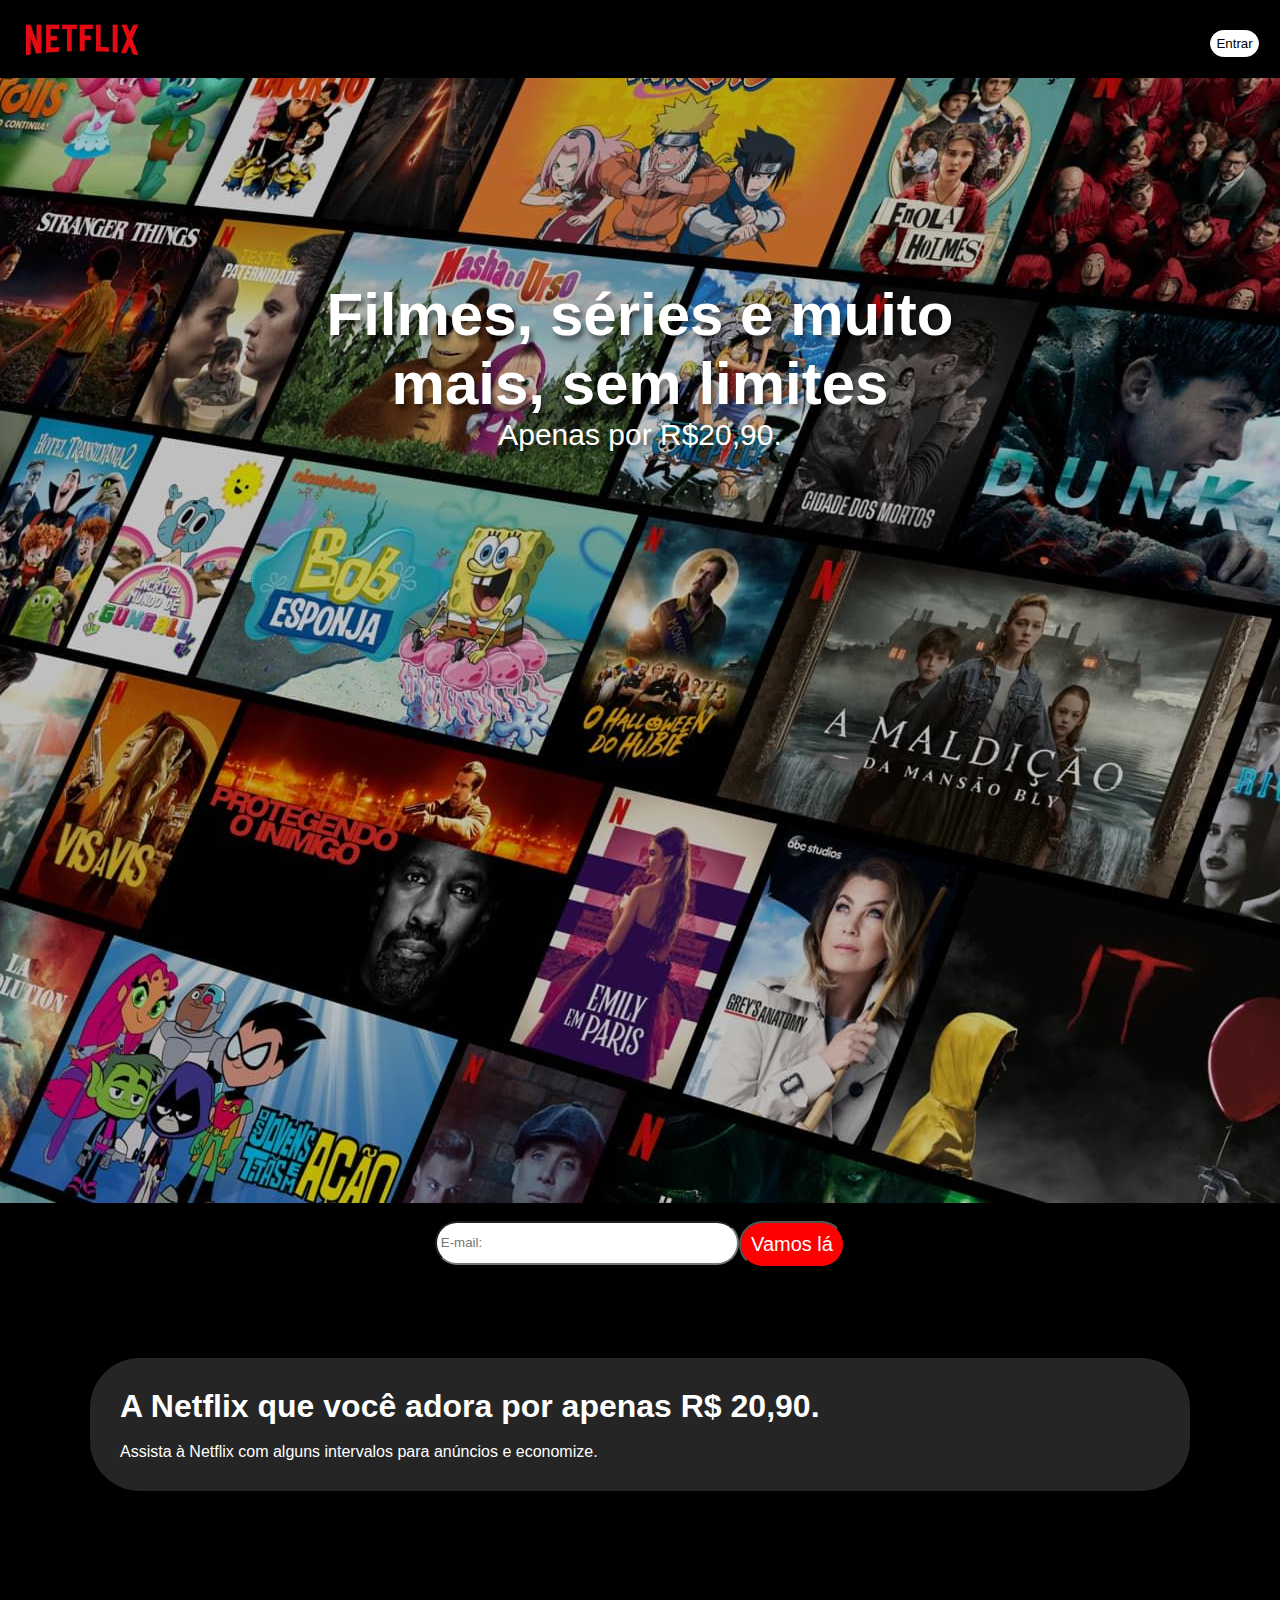
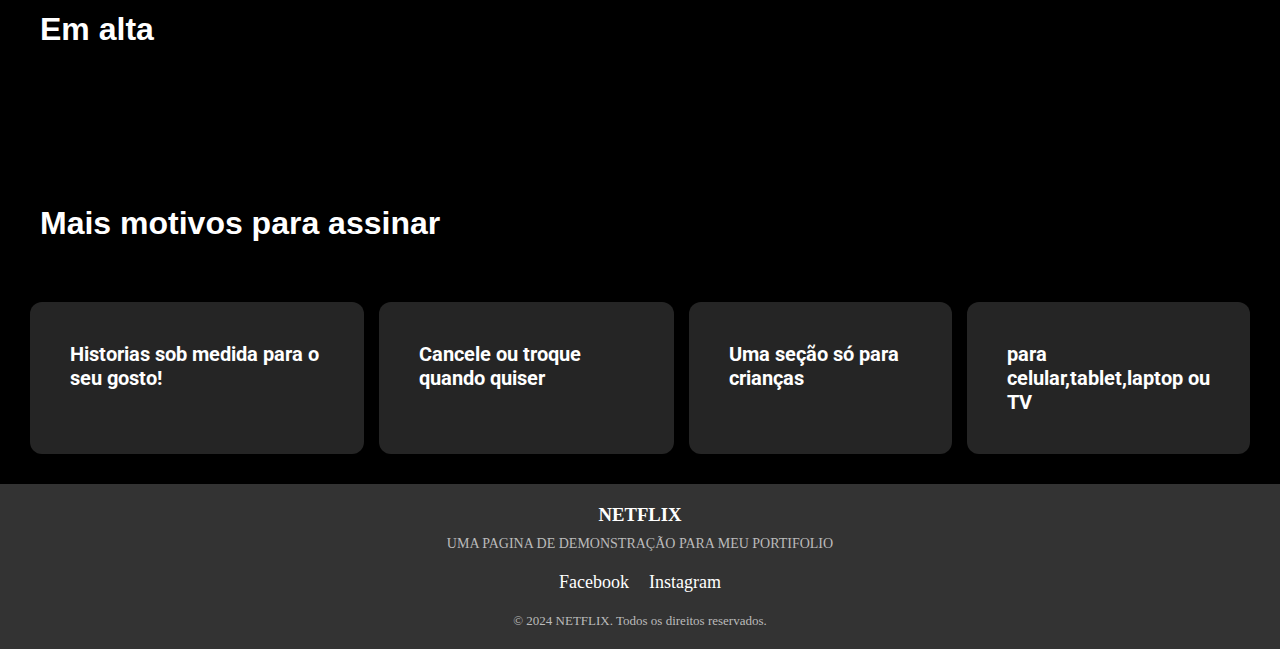
<file: index.html>
<!DOCTYPE html>
<html lang="pt-br">

<head>
    <meta charset="UTF-8">
    <meta name="viewport" content="width=device-width, initial-scale=1.0">
    <title>Netflix Brasil - assistir a series or</title>
    <link rel="stylesheet" href="style.css">
</head>



<header class="cabecalho">
    <img src="logo.png" alt="logo-net" class="img-cabecalho">
    <div class="login">
        <a href="login-netflix.html"><button class="login-btn">Entrar</button></a>
    </div>
</header>

<body>


    <div>

        <div class="video-banner-inicio">
            <img src="assets/background.jpg" alt="" srcset="">


            <div class="sobreposto">
                <h1>Filmes, séries e muito <br>
                    mais, sem limites </h1>

                <p>Apenas por R$20,90.</p>

            </div>



        </div>
    </div>

    <br>

    <div class="input-email">
        <input width="100" height="10" type="email" placeholder=" E-mail:" class="input-email-text">

        <button class="btn-go">Vamos lá</button>
    </div>

    <div class="planos">

        <div class="subtitulo">
            <h1>A Netflix que você adora por apenas R$ 20,90. </h1>
            <br>
            <p>Assista à Netflix com alguns intervalos para anúncios e economize.</p>

        </div>

    </div>

    <div>
        <h1 class="titulo-slider">Em alta</h1>
    </div>

    <div class="container">
        <h1>Filmes em Destaque</h1>
        <div id="movies-grid" class="movies-grid"></div>
    </div>

    
  

  
    <div>
        <h1 class="titulo-slider">Mais motivos para assinar</h1>
    </div>


    <div class="container-sliders-p">
        <div class="container-sliders">
            <h1>Historias sob medida para o seu gosto! </h1>
        </div>
        <div class="container-sliders">
            <h1>Cancele ou troque quando quiser</h1>
        </div>
        <div class="container-sliders">
            <h1>Uma seção só para crianças</h1>
        </div>
        <div class="container-sliders">
            <h1>para celular,tablet,laptop ou TV</h1>
        </div>






    </div>

  

   
   <footer>
        <div class="footer-content">
            <h3>NETFLIX</h3>
            <p>UMA PAGINA DE DEMONSTRAÇÃO PARA MEU PORTIFOLIO</p>
            <ul class="socials">
                <li><a href="https://www.facebook.com/netflixbrasil"><i class="fa fa-facebook"></i> Facebook</a></li>
                <li><a href="https://www.instagram.com/netflixbrasil/"><i class="fa fa-instagram"></i> Instagram</a></li>
            </ul>
        </div>
        <div class="footer-bottom">
            <p>&copy; 2024 NETFLIX. Todos os direitos reservados.</p>
        </div>
    </footer>



 
    <script src="script.js"></script>
    <script src="script2.js"></script>

    



</body>

</html>
</file>
<file: style.css>
@import url('https://fonts.googleapis.com/css2?family=Londrina+Sketch&family=Roboto:ital,wght@0,100;0,300;0,400;0,500;0,700;0,900;1,100;1,300;1,400;1,500;1,700;1,900&display=swap');


body,
html {
    margin: 0;
    padding: 0;
    background: black;
    --fonte-principal: "Roboto", serif;
    overflow-x: hidden;
}

.cabecalho {
    padding: 20px;
    display: flex;

}

* {
    margin: 0;
    padding: 0;
}

.login {
    margin-top: 10px;
    align-items: center;
    margin-left: 86%;

}

.login-btn {
    color: black;
    border: 1px solid white;
    border-radius: 20px;
    font: 30px;
    padding: 5px;
    background: white;
}


.img-cabecalho {

    width: 10%;
}


.input-email {
    display: flex;
    justify-content: center;

}

.input-email-text {
    border-radius: 30px;
    width: 300px;
    height: 40px;
}

.btn-go {
    background: red;
    color: white;
    border-radius: 30px;
    font-size: 20px;
    padding: 10px;
}

.planos {

    display: flex;
    flex-direction: column;
    justify-content: center;
    padding: 10px;



}

.video-banner-inicio {
    display: flex;
    justify-content: center;
    color: white;

}




.sobreposto {

    margin-top: 15%;
    width: 50%;
    height: 100px;
    font-size: 30px;
    font-family: 'Franklin Gothic Medium', 'Arial Narrow', Arial, sans-serif;
    text-shadow: 3px 5px 5px rgba(0, 0, 0, 0.5);
    color: #ffffff;
    position: absolute;
    /* posição absoluta para sobrepor */
    padding: 10px;
    border-radius: 5px;
    text-align: center;
}

.subtitulo {
    background: #252525;
    border-radius: 50px;
    color: white;
    font-family: 'Franklin Gothic Medium', 'Arial Narrow', Arial, sans-serif;
    margin: 80px;
    padding: 30px;

}

.carossel {
    width: 100%;
    font-family: var(--fonte-principal);
    display: flex;
    margin-top: 30px;
    justify-content: center;
    gap: 10px;
}



.carrosel-img {
    border: 1px solid white;
    width: 250px;
    border-radius: 20px;
}

.carrosel-img:hover {
    transform: scale(1.05);
}

.titulo-slider {
    color: white;
    padding: 30px;
    margin-left: 10px;
    font-family: 'Franklin Gothic Medium', 'Arial Narrow', Arial, sans-serif;
}


.container-sliders-p {
    display: flex;
    justify-content: center;
    gap: 15px;
    padding: 30px;

}

.container-sliders {
    padding: 40px;
    border-radius: 12px;
    background: #252525;
}

.container-sliders h1 {
    font-size: 20px;
    color: white;
    font-family: var(--fonte-principal);
}


.container {

    padding: 30px;

}

.movies-grid {
    display: grid;

    grid-template-columns: repeat(auto-fill, minmax(200px, 2fr));
    gap: 50px;
}

.movie-card {
    border-radius: 8px;
    overflow: hidden;
    text-align: center;
    transition: transform 0.3s ease;
    border: 1px solid white;
}

.movie-card img {
    width: 100%;

}

.movie-card:hover {
    transform: scale(1.05);
}

.movie-title {
    padding: 80px;
    font-size: 1em;
}



/*fffffffffffffffd sa*/

#result {
    display: flex;
    flex-direction: column;
    align-items: center;
    background: white;
    border: 1px solid #ddd;
    border-radius: 4px;
    padding: 20px;
    box-shadow: 0 2px 5px rgba(0, 0, 0, 0.1);
    margin: 20px auto;
    max-width: 500px;
}

#result img {
    width: 100%;
    border-radius: 4px;
}

#result h2 {
    font-size: 1.5em;
    margin: 10px 0;
}

#result p {
    font-size: 1em;
    color: #555;
}

#load-button {
    display: block;
    margin: 20px auto;
    padding: 10px 20px;
    font-size: 16px;
    background-color: #4CAF50;
    color: white;
    border: none;
    border-radius: 4px;
    cursor: pointer;
}

#load-button:hover {
    background-color: #45a049;
}

footer {
    background-color: #333;
    color: #fff;
    padding: 20px 0;
    text-align: center;
}

.footer-content h3 {
    margin-bottom: 10px;
}

.footer-content p {
    font-size: 14px;
    color: #bbb;
}

.socials {
    list-style-type: none;
    display: flex;
    justify-content: center;
    margin: 20px 0;
}

.socials li {
    margin: 0 10px;
}

.socials a {
    text-decoration: none;
    color: #fff;
    font-size: 18px;
}

.socials a:hover {
    color: #ddd;
}

.footer-bottom {
    margin-top: 20px;
    font-size: 13px;
    color: #bbb;
}
</file>
